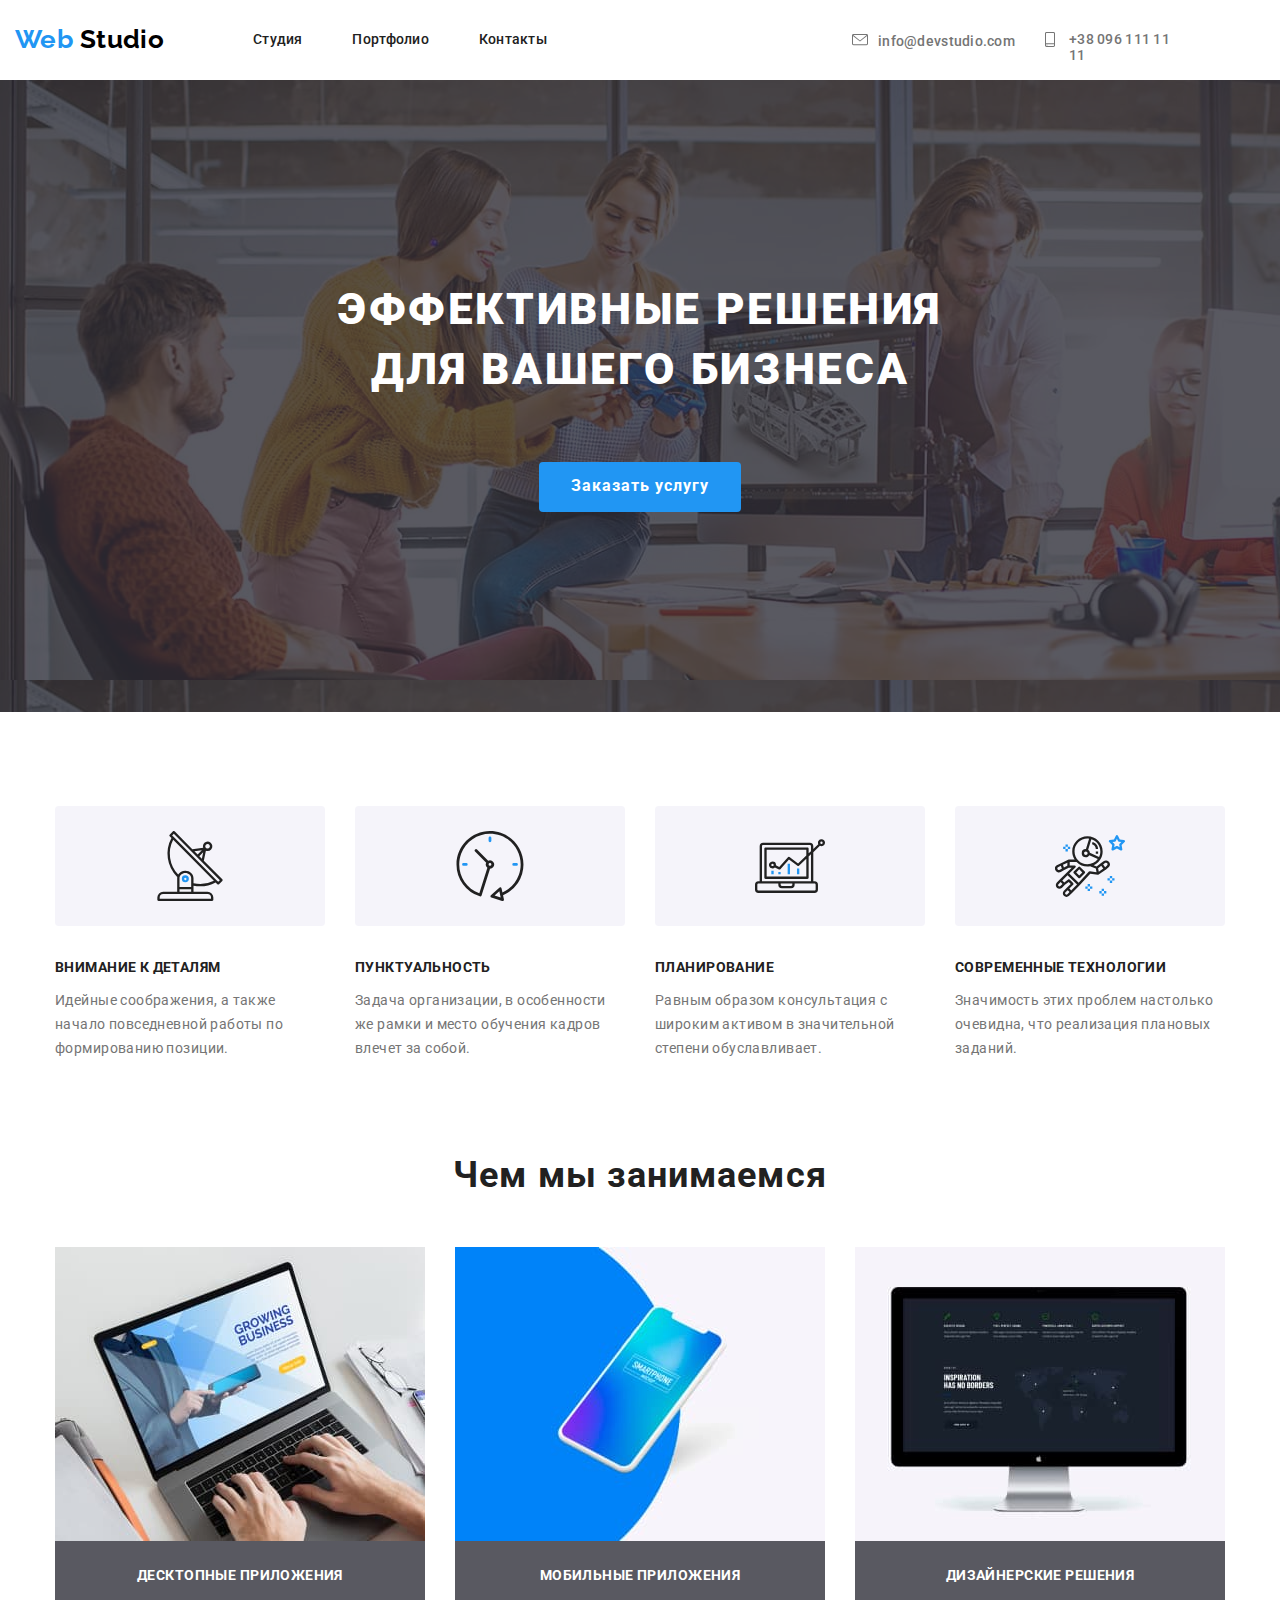
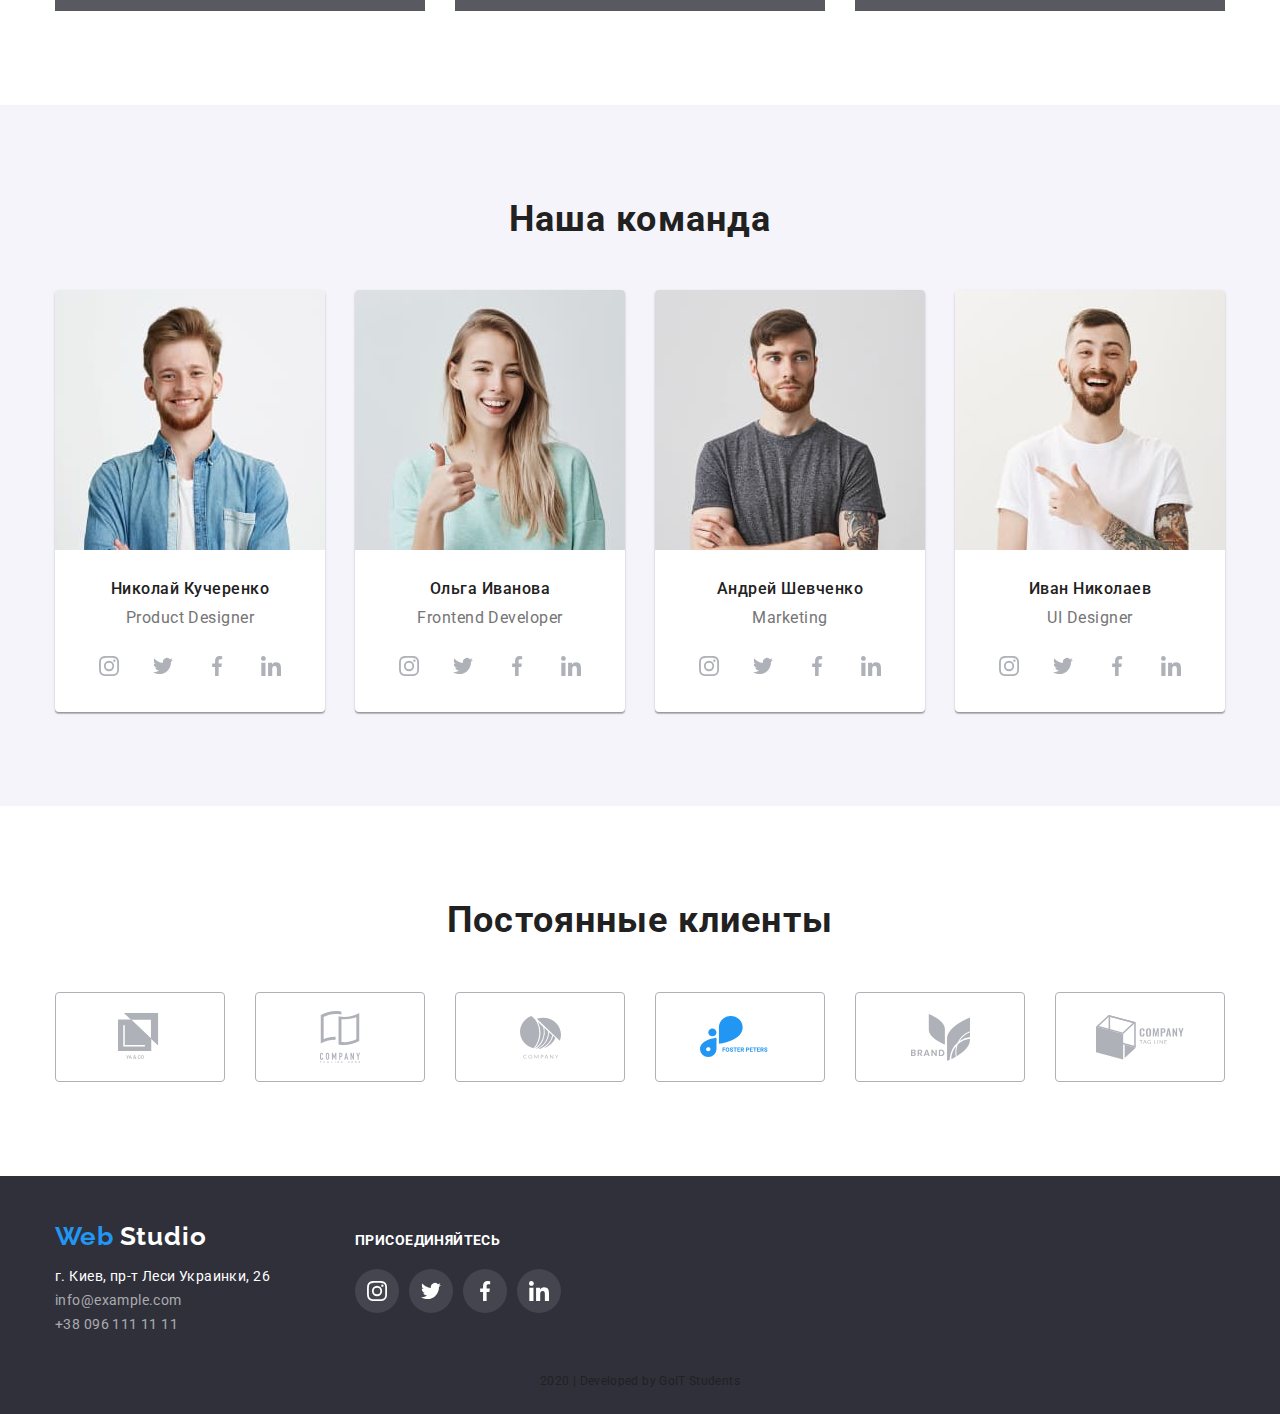
<file: index.html>
<!DOCTYPE html>
<html lang="ru">
  <head>
    <meta charset="UTF-8" />
    <meta name="viewport" content="width=device-width, initial-scale=1.0" />
    <title>Студия</title>
    <link
      href="https://fonts.googleapis.com/css2?family=Raleway:wght@700&family=Roboto:wght@400;500;700;900&display=swap"
      rel="stylesheet"
    />
    <link
      rel="stylesheet"
      href="https://cdnjs.cloudflare.com/ajax/libs/modern-normalize/0.6.0/modern-normalize.min.css"
    />
    <link rel="stylesheet" href="./css/styles.css" />
  </head>
  <body>
    <header>
      <!-- Navigation -->
      <div class="container header-container">
        <nav class="navigation-container">
          <a href="" class="logo all-logo">
            Web <span class="logo-part">Studio</span></a
          >
          <ul class="site-nav list">
            <li><a href="" class="nav-item">Студия</a></li>
            <li>
              <a
                class="nav-item"
                target="_blank"
                rel="import"
                href="portfolio.html"
                >Портфолио
              </a>
            </li>
            <li><a class="nav-item" href="">Контакты</a></li>
          </ul>
        </nav>
        <ul class="contact list">
          <li class="contact-link">
            <a class="link mail" href="mailto:info@devstudio.com"
              >info@devstudio.com</a
            >
          </li>
          <li class="contact-link">
            <a class="link phone" href="tel:+380961111111">+38 096 111 11 11</a>
          </li>
        </ul>
      </div>
    </header>

    <main>
      <section class="section hero">
        <div class="container">
          <h1 class="hero-title">
            эффективные решения <br />
            для вашего бизнеса
          </h1>
          <a href="" class="button" target="_blank" rel="noopener noreferrer"
            >Заказать услугу</a
          >
        </div>
      </section>

      <!-- section abilities-->
      <section class="section">
        <div class="container">
          <ul class="abilities list">
            <li class="abilities-items icon-antena">
              <h3 class="abilities-title">внимание к деталям</h3>
              <p class="abilities-text">
                Идейные соображения, а также начало повседневной работы по
                формированию позиции.
              </p>
            </li>
            <li class="abilities-items icon-clock">
              <h3 class="abilities-title">пунктуальность</h3>
              <p class="abilities-text">
                Задача организации, в особенности же рамки и место обучения
                кадров влечет за собой.
              </p>
            </li>
            <li class="abilities-items icon-diagram">
              <h3 class="abilities-title">планирование</h3>
              <p class="abilities-text">
                Равным образом консультация с широким активом в значительной
                степени обуславливает.
              </p>
            </li>
            <li class="abilities-items icon-astr">
              <h3 class="abilities-title">современные технологии</h3>
              <p class="abilities-text">
                Значимость этих проблем настолько очевидна, что реализация
                плановых заданий.
              </p>
            </li>
          </ul>
        </div>
      </section>

      <!-- What we do -->
      <section class="section what-we-do">
        <div class="container">
          <h2 class="doin-name">Чем мы занимаемся</h2>
          <ul class="doin list">
            <li class="doin-cards">
              <img
                class="doin-image"
                src="./images/notebook1.jpg"
                alt="Ноутбук"
                width="370"
                height="294"
              />
              <h3 class="doin-title">десктопные приложения</h3>
            </li>
            <li class="doin-cards">
              <img
                class="doin-image"
                src="./images/phone1.jpg"
                alt="Мобильный телефон"
                width="370"
                height="294"
              />
              <h3 class="doin-title">мобильные приложения</h3>
            </li>
            <li class="doin-cards">
              <img
                class="doin-image"
                src="./images/display.jpg"
                alt="Дисплей"
                width="370"
                height="294"
              />
              <h3 class="doin-title">дизайнерские решения</h3>
            </li>
          </ul>
        </div>
      </section>

      <!-- Our Team -->
      <section class="section our-team">
        <div class="container">
          <h2 class="our-team-title">Наша команда</h2>
          <ul class="team list">
            <li class="our-team-cards">
              <img
                class="our-team-photo"
                src="./images/john.jpg"
                alt="фото Джон Смит"
                width="270"
                height="260"
              />
              <h3 lang="en" class="team-names">Николай Кучеренко</h3>
              <p lang="en" class="team-profesion">Product Designer</p>
              <ul class="contact-team list">
                <li>
                  <a
                    class="contact-team-button"
                    href=""
                    target="_blank"
                    rel="noopener noreferrer"
                    aria-label="Ссылка на Инстаграм"
                    ><svg class="contact-team-svg" widht="20" height="20">
                      <use href="./images/sprite.svg#svg-instagram"></use></svg
                  ></a>
                </li>
                <li>
                  <a
                    class="contact-team-button"
                    href=""
                    target="_blank"
                    rel="noopener noreferrer"
                    aria-label="Ссылка на Твиттер"
                    ><svg class="contact-team-svg" widht="20" height="20">
                      <use href="./images/sprite.svg#svg-twitter"></use></svg
                  ></a>
                </li>
                <li>
                  <a
                    class="contact-team-button"
                    href=""
                    target="_blank"
                    rel="noopener noreferrer"
                    aria-label="Ссылка на Фейсбук"
                    ><svg class="contact-team-svg" widht="20" height="20">
                      <use href="./images/sprite.svg#svg-facebook"></use></svg
                  ></a>
                </li>
                <li>
                  <a
                    class="contact-team-button"
                    href=""
                    target="_blank"
                    rel="noopener noreferrer"
                    aria-label="Ссылка на Ин"
                    ><svg class="contact-team-svg" widht="20" height="20">
                      <use href="./images/sprite.svg#svg-linkedin"></use></svg
                  ></a>
                </li>
              </ul>
            </li>
            <!-- Marta Stewart -->
            <li class="our-team-cards">
              <img
                class="our-team-photo"
                src="./images/marta.jpg"
                alt="фото Марта Стюарт"
                width="270"
                height="260"
              />
              <h3 lang="en" class="team-names">Ольга Иванова</h3>
              <p lang="en" class="team-profesion">Frontend Developer</p>
              <ul class="contact-team list">
                <li>
                  <a
                    class="contact-team-button"
                    href=""
                    target="_blank"
                    rel="noopener noreferrer"
                    aria-label="Ссылка на Инстаграм"
                    ><svg class="contact-team-svg" widht="20" height="20">
                      <use href="./images/sprite.svg#svg-instagram"></use></svg
                  ></a>
                </li>
                <li>
                  <a
                    class="contact-team-button"
                    href=""
                    target="_blank"
                    rel="noopener noreferrer"
                    aria-label="Ссылка на Твиттер"
                    ><svg class="contact-team-svg" widht="20" height="20">
                      <use href="./images/sprite.svg#svg-twitter"></use></svg
                  ></a>
                </li>
                <li>
                  <a
                    class="contact-team-button"
                    href=""
                    target="_blank"
                    rel="noopener noreferrer"
                    aria-label="Ссылка на Фейсбук"
                    ><svg class="contact-team-svg" widht="20" height="20">
                      <use href="./images/sprite.svg#svg-facebook"></use></svg
                  ></a>
                </li>
                <li>
                  <a
                    class="contact-team-button"
                    href=""
                    target="_blank"
                    rel="noopener noreferrer"
                    aria-label="Ссылка на Ин"
                    ><svg class="contact-team-svg" widht="20" height="20">
                      <use href="./images/sprite.svg#svg-linkedin"></use></svg
                  ></a>
                </li>
              </ul>
            </li>
            <!-- Robert Jakis -->
            <li class="our-team-cards">
              <img
                class="our-team-photo"
                src="./images/robert.jpg"
                alt="фото Роберт Якис"
                width="270"
                height="260"
              />
              <h3 lang="en" class="team-names">Андрей Шевченко</h3>
              <p lang="en" class="team-profesion">Marketing</p>
              <ul class="contact-team list">
                <li>
                  <a
                    class="contact-team-button"
                    href=""
                    target="_blank"
                    rel="noopener noreferrer"
                    aria-label="Ссылка на Инстаграм"
                    ><svg class="contact-team-svg" widht="20" height="20">
                      <use href="./images/sprite.svg#svg-instagram"></use></svg
                  ></a>
                </li>
                <li>
                  <a
                    class="contact-team-button"
                    href=""
                    target="_blank"
                    rel="noopener noreferrer"
                    aria-label="Ссылка на Твиттер"
                    ><svg class="contact-team-svg" widht="20" height="20">
                      <use href="./images/sprite.svg#svg-twitter"></use></svg
                  ></a>
                </li>
                <li>
                  <a
                    class="contact-team-button"
                    href=""
                    target="_blank"
                    rel="noopener noreferrer"
                    aria-label="Ссылка на Фейсбук"
                    ><svg class="contact-team-svg" widht="20" height="20">
                      <use href="./images/sprite.svg#svg-facebook"></use></svg
                  ></a>
                </li>
                <li>
                  <a
                    class="contact-team-button"
                    href=""
                    target="_blank"
                    rel="noopener noreferrer"
                    aria-label="Ссылка на Ин"
                    ><svg class="contact-team-svg" widht="20" height="20">
                      <use href="./images/sprite.svg#svg-linkedin"></use></svg
                  ></a>
                </li>
              </ul>
            </li>
            <!-- Martin Doe -->
            <li class="our-team-cards">
              <img
                class="our-team-photo"
                src="./images/martin.jpg"
                alt="фото Мартин Доу"
                width="270"
                height="260"
              />
              <h3 lang="en" class="team-names">Иван Николаев</h3>
              <p lang="en" class="team-profesion">UI Designer</p>
              <ul class="contact-team list">
                <li class="contact-team-item">
                  <a
                    class="contact-team-button"
                    href=""
                    target="_blank"
                    rel="noopener noreferrer"
                    aria-label="Ссылка на Инстаграм"
                    ><svg class="contact-team-svg" widht="20" height="20">
                      <use href="./images/sprite.svg#svg-instagram"></use></svg
                  ></a>
                </li>
                <li class="contact-team-item">
                  <a
                    class="contact-team-button"
                    href=""
                    target="_blank"
                    rel="noopener noreferrer"
                    aria-label="Ссылка на Твиттер"
                    ><svg class="contact-team-svg" widht="20" height="20">
                      <use href="./images/sprite.svg#svg-twitter"></use></svg
                  ></a>
                </li>
                <li class="contact-team-item">
                  <a
                    class="contact-team-button"
                    href=""
                    target="_blank"
                    rel="noopener noreferrer"
                    aria-label="Ссылка на Фейсбук"
                    ><svg class="contact-team-svg" widht="20" height="20">
                      <use href="./images/sprite.svg#svg-facebook"></use>
                    </svg>
                  </a>
                </li>
                <li class="contact-team-item">
                  <a
                    class="contact-team-button"
                    href=""
                    target="_blank"
                    rel="noopener noreferrer"
                    aria-label="Ссылка на Ин"
                    ><svg class="contact-team-svg" widht="20" height="20">
                      <use href="./images/sprite.svg#svg-linkedin"></use>
                    </svg>
                  </a>
                </li>
              </ul>
            </li>
          </ul>
        </div>
      </section>

      <!-- Regular Clients -->
      <section class="section regular-clients">
        <div class="container">
          <h2 class="clients-title">Постоянные клиенты</h2>
          <ul class="clients list">
            <li class="client">
              <a
                href=""
                target="_blank"
                rel="noopener noreferrer"
                aria-label="клиент 1"
                ><img
                  class="client-img"
                  src="./images/logo1.svg"
                  alt="client 1"
                  height="49"
                  width="44"
              /></a>
            </li>
            <li class="client">
              <a
                href=""
                target="_blank"
                rel="noopener noreferrer"
                aria-label="клиент 2"
                ><img
                  class="client-img"
                  src="./images/logo2.svg"
                  alt="client 2"
                  height="52"
                  width="40"
              /></a>
            </li>
            <li class="client">
              <a
                href=""
                target="_blank"
                rel="noopener noreferrer"
                aria-label="клиент 3"
                ><img
                  class="client-img"
                  src="./images/logo3.svg"
                  alt="client 3"
                  height="43"
                  width="41"
              /></a>
            </li>
            <li class="client">
              <a
                href=""
                target="_blank"
                rel="noopener noreferrer"
                aria-label="клиент 4"
                ><img
                  class="client-img"
                  src="./images/logo4.svg"
                  alt="client 4"
                  height="42"
                  width="80"
              /></a>
            </li>
            <li class="client">
              <a
                href=""
                target="_blank"
                rel="noopener noreferrer"
                aria-label="клиент 5"
                ><img
                  class="client-img"
                  src="./images/logo5.svg"
                  alt="client 5"
                  height="47"
                  width="59"
              /></a>
            </li>
            <li class="client">
              <a
                href=""
                target="_blank"
                rel="noopener noreferrer"
                aria-label="клиент 6"
                ><img
                  class="client-img"
                  src="./images/logo6.svg"
                  alt="client 6"
                  height="45"
                  width="88"
              /></a>
            </li>
          </ul>
        </div>
      </section>
    </main>
    <footer class="footer">
      <!-- Contacts -->
      <div class="container">
        <div class="footer-part">
          <div class="footer-adress">
            <a href="" lang="en" class="logo all-logo-second"
              >Web <span class="logo-part-second">Studio</span></a
            >

            <address class="full-adress">
              <p class="adress">г. Киев, пр-т Леси Украинки, 26</p>
              <a class="st-adress-link" href="mailto:info@example.com"
                >info@example.com</a
              >
              <br />
              <a class="st-adress-link" href="tel:+380961111111"
                >+38 096 111 11 11</a
              >
            </address>
          </div>
          <div class="connect-us">
            <p class="connect-to-us">присоединяйтесь</p>
            <ul class="social-contact list">
              <li class="social-contact-item">
                <a
                  class="contact-connect"
                  href=""
                  target="_blank"
                  rel="noopener noreferrer"
                  aria-label="Ссылка на Инстаграм"
                  ><svg class="connect-icon" widht="20" height="20">
                    <use href="./images/sprite.svg#svg-insta"></use>
                  </svg>
                </a>
              </li>
              <li class="social-contact-item">
                <a
                  class="contact-connect"
                  href=""
                  target="_blank"
                  rel="noopener noreferrer"
                  aria-label="Ссылка на Твиттер"
                  ><svg class="connect-icon" widht="20" height="20">
                    <use href="./images/sprite.svg#svg-twit"></use>
                  </svg>
                </a>
              </li>
              <li class="social-contact-item">
                <a
                  class="contact-connect"
                  href=""
                  target="_blank"
                  rel="noopener noreferrer"
                  aria-label="Ссылка на Фейсбук"
                  ><svg class="connect-icon" widht="20" height="20">
                    <use href="./images/sprite.svg#svg-faceb"></use>
                  </svg>
                </a>
              </li>
              <li class="social-contact-item">
                <a
                  class="contact-connect"
                  href=""
                  target="_blank"
                  rel="noopener noreferrer"
                  aria-label="Ссылка на Ин"
                  ><svg class="connect-icon" widht="20" height="20">
                    <use href="./images/sprite.svg#svg-link-in"></use>
                  </svg>
                </a>
              </li>
            </ul>
          </div>
        </div>
        <p class="avtor">2020 | Developed by GoIT Students</p>
      </div>
    </footer>
  </body>
</html>
</file>
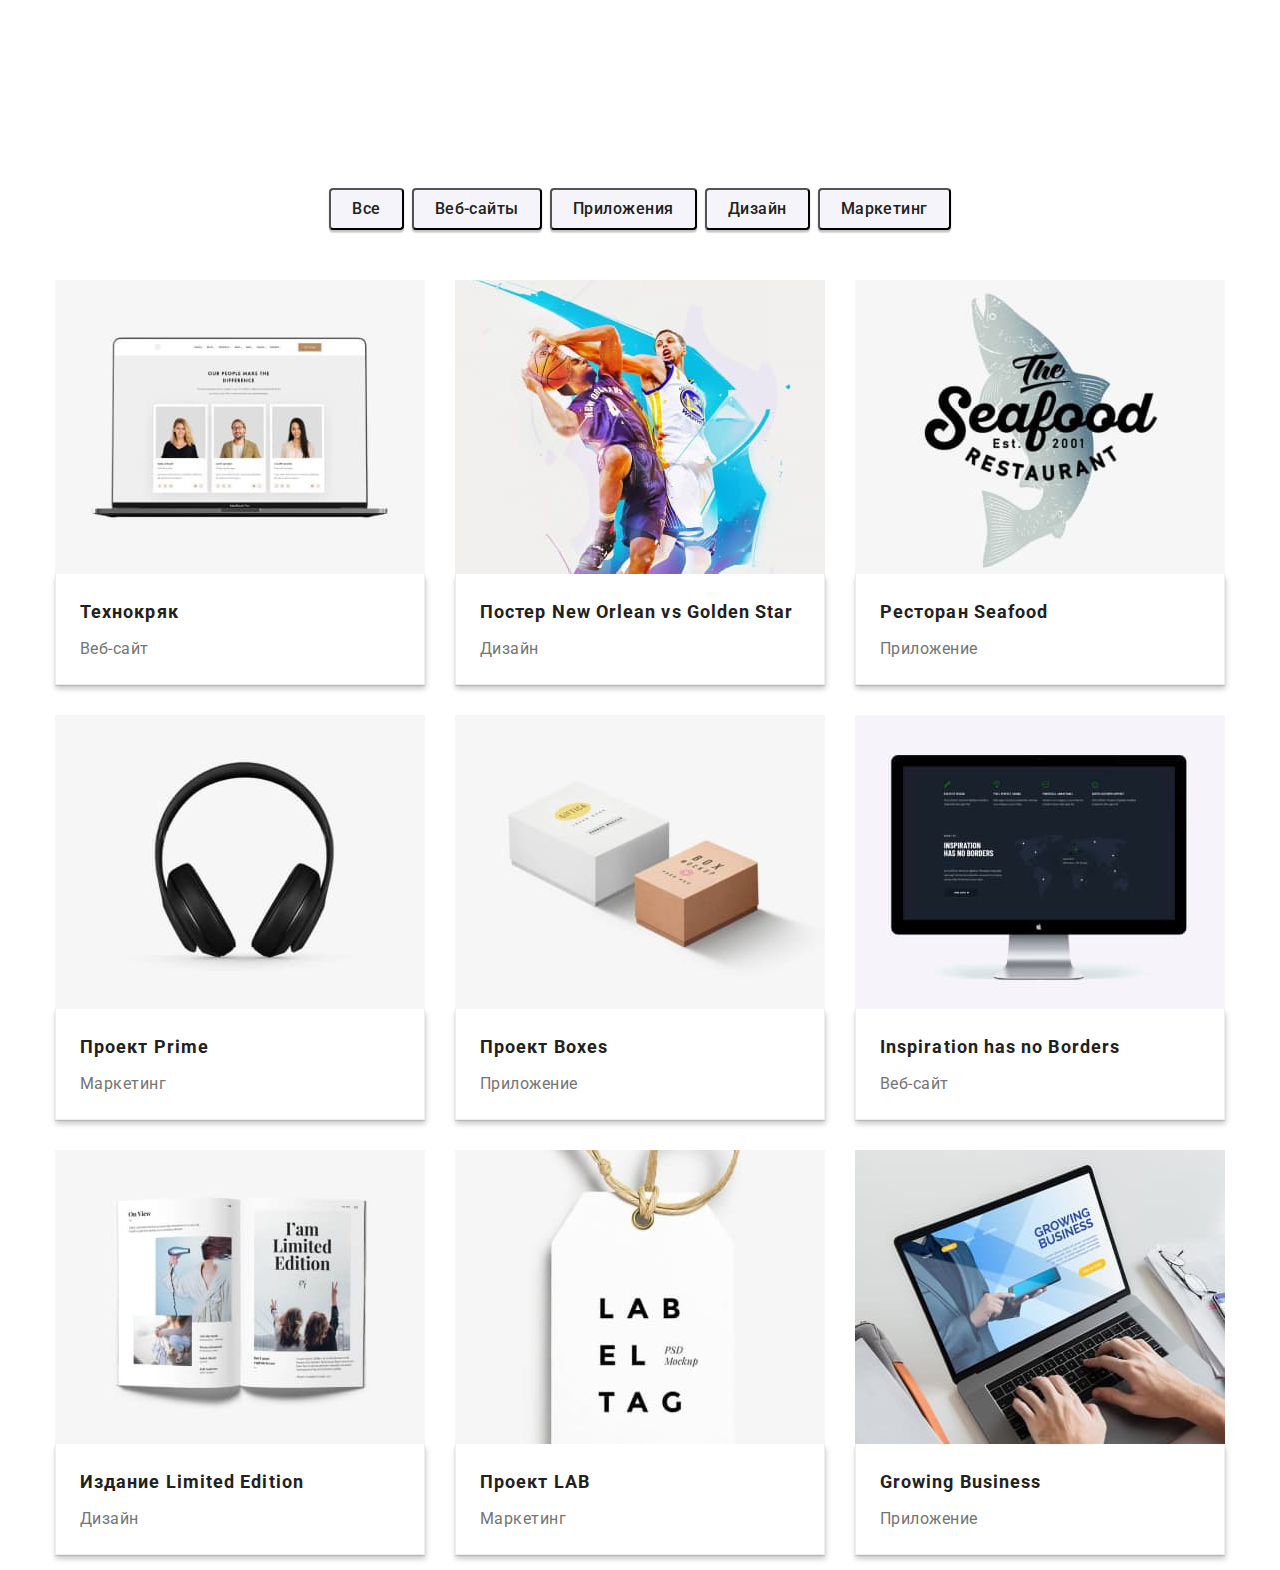
<file: portfolio.html>
<!DOCTYPE html>
<html lang="ru">
  <head>
    <meta charset="UTF-8" />
    <meta name="viewport" content="width=device-width, initial-scale=1.0" />
    <title>Портфолио</title>
    <link
      href="https://fonts.googleapis.com/css2?family=Raleway:wght@700&family=Roboto:wght@400;500;700;900&display=swap"
      rel="stylesheet"
    />
    <link
      rel="stylesheet"
      href="https://cdnjs.cloudflare.com/ajax/libs/modern-normalize/0.6.0/modern-normalize.min.css"
    />
    <link rel="stylesheet" href="./css/styles.css" />
  </head>
  <body>
    <main>
      <!-- Navigation -->
      <section class="section portfolio-cards">
        <div class="container">
          <ul class="nav-header list">
            <li class="portfolio-item">
              <button type="button" class="nav-title-name">Все</button>
            </li>
            <li class="portfolio-item">
              <button type="button" class="nav-title-name">Веб-сайты</button>
            </li>
            <li class="portfolio-item">
              <button type="button" class="nav-title-name">Приложения</button>
            </li>
            <li class="portfolio-item">
              <button type="button" class="nav-title-name">Дизайн</button>
            </li>
            <li class="portfolio-item">
              <button type="button" class="nav-title-name">Маркетинг</button>
            </li>
          </ul>

          <!-- section All-->

          <ul class="work-examples list">
            <li class="work-examples-card">
              <a href="" class="work-example-imtext">
                <img
                  src="./images/macbook.jpg"
                  alt="MacBook"
                  width="370"
                  height="294"
                  class="work-examples-image"
                />
                <p class="work-example-text">
                  Технокряк это современная площадка распространения
                  коронавируса. Компании используют эту платформу для цифрового
                  шпионажа и атак на защищённые сервера конкурентов.
                </p>
                <div class="example-description">
                  <h3 lang="ru" class="work-example-title">Технокряк</h3>
                  <p lang="ru" class="work-example-description">Веб-сайт</p>
                </div></a
              >
            </li>
            <li class="work-examples-card">
              <a href="" class="work-example-imtext">
                <img
                  src="./images/backetboolpl.jpg"
                  alt="Backetbool players"
                  width="370"
                  height="294"
                  class="work-examples-image"
                />
                <p class="work-example-text">
                  Технокряк это современная площадка распространения
                  коронавируса. Компании используют эту платформу для цифрового
                  шпионажа и атак на защищённые сервера конкурентов.
                </p>
                <div class="example-description">
                  <h3 class="work-example-title">
                    Постер New Orlean vs Golden Star
                  </h3>
                  <p lang="ru" class="work-example-description">Дизайн</p>
                </div></a
              >
            </li>
            <li class="work-examples-card">
              <a href="" class="work-example-imtext">
                <img
                  src="./images/logorestaurant.jpg"
                  alt="Seafood restaurant"
                  width="370"
                  height="294"
                  class="work-examples-image"
                />
                <p class="work-example-text">
                  Технокряк это современная площадка распространения
                  коронавируса. Компании используют эту платформу для цифрового
                  шпионажа и атак на защищённые сервера конкурентов.
                </p>
                <div class="example-description">
                  <h3 class="work-example-title">Ресторан Seafood</h3>
                  <p lang="ru" class="work-example-description">Приложение</p>
                </div></a
              >
            </li>
            <li class="work-examples-card">
              <a href="" class="work-example-imtext">
                <img
                  src="./images/headphones.jpg"
                  alt="Headphones"
                  width="370"
                  height="294"
                  class="work-examples-image"
                />
                <p class="work-example-text">
                  Технокряк это современная площадка распространения
                  коронавируса. Компании используют эту платформу для цифрового
                  шпионажа и атак на защищённые сервера конкурентов.
                </p>
                <div class="example-description">
                  <h3 class="work-example-title">Проект Prime</h3>
                  <p lang="ru" class="work-example-description">Маркетинг</p>
                </div></a
              >
            </li>
            <li class="work-examples-card">
              <a href="" class="work-example-imtext">
                <img
                  src="./images/boxes.jpg"
                  alt="Boxes"
                  width="370"
                  height="294"
                  class="work-examples-image"
                />
                <p class="work-example-text">
                  Технокряк это современная площадка распространения
                  коронавируса. Компании используют эту платформу для цифрового
                  шпионажа и атак на защищённые сервера конкурентов.
                </p>
                <div class="example-description">
                  <h3 class="work-example-title">Проект Boxes</h3>
                  <p lang="ru" class="work-example-description">Приложение</p>
                </div></a
              >
            </li>
            <li class="work-examples-card">
              <a href="" class="work-example-imtext">
                <img
                  src="./images/macdisplay.jpg"
                  alt="MacDisplay"
                  width="370"
                  height="294"
                  class="work-examples-image"
                />
                <p class="work-example-text">
                  Технокряк это современная площадка распространения
                  коронавируса. Компании используют эту платформу для цифрового
                  шпионажа и атак на защищённые сервера конкурентов.
                </p>
                <div class="example-description">
                  <h3 lang="en" class="work-example-title">
                    Inspiration has no Borders
                  </h3>
                  <p lang="ru" class="work-example-description">Веб-сайт</p>
                </div></a
              >
            </li>
            <li class="work-examples-card">
              <a href="" class="work-example-imtext">
                <img
                  src="./images/book.jpg"
                  alt="Book"
                  width="370"
                  height="294"
                  class="work-examples-image"
                />
                <p class="work-example-text">
                  Технокряк это современная площадка распространения
                  коронавируса. Компании используют эту платформу для цифрового
                  шпионажа и атак на защищённые сервера конкурентов.
                </p>
                <div class="example-description">
                  <h3 class="work-example-title">Издание Limited Edition</h3>
                  <p lang="ru" class="work-example-description">Дизайн</p>
                </div></a
              >
            </li>
            <li class="work-examples-card">
              <a href="" class="work-example-imtext">
                <img
                  src="./images/labeltag.jpg"
                  alt="Logo"
                  width="370"
                  height="294"
                  class="work-examples-image"
                />
                <p class="work-example-text">
                  Технокряк это современная площадка распространения
                  коронавируса. Компании используют эту платформу для цифрового
                  шпионажа и атак на защищённые сервера конкурентов.
                </p>
                <div class="example-description">
                  <h3 class="work-example-title">Проект LAB</h3>
                  <p lang="ru" class="work-example-description">Маркетинг</p>
                </div></a
              >
            </li>
            <li class="work-examples-card">
              <a href="" class="work-example-imtext">
                <img
                  src="./images/macbook1.jpg"
                  alt="Business Book"
                  width="370"
                  height="294"
                  class="work-examples-image"
                />
                <p class="work-example-text">
                  Технокряк это современная площадка распространения
                  коронавируса. Компании используют эту платформу для цифрового
                  шпионажа и атак на защищённые сервера конкурентов.
                </p>
                <div class="example-description">
                  <h3 lang="en" class="work-example-title">Growing Business</h3>
                  <p lang="ru" class="work-example-description">Приложение</p>
                </div></a
              >
            </li>
          </ul>
        </div>
      </section>
    </main>
  </body>
</html>
</file>
<file: css/styles.css>
:root {
  --basic-color: #212121;
  --pale-color: #afb1b8;
  --accent-color: #2196f3;
  --main-color: #000000;
  --white-color: #ffffff;
  --paragr-gris-color: #757575;
}
body {
  color: var(--basic-color);
  font-family: Roboto, sans-serif;
  font-style: normal;
  font-weight: 400;
  letter-spacing: 0.03em;
  font-size: 14px;
  line-height: 1.7;
}
.list {
  list-style: none;
  margin: 0;
  padding: 0;
}
.container {
  width: 1200px;
  margin: 0 auto;
  padding: 0 15px;
}
.section {
  min-width: 1230px;
  padding-top: 94px;
  /*padding-bottom: 94px;*/
}
.visually-hidden {
  position: absolute;
  width: 1px;
  height: 1px;
  margin: -1px;
  padding: 0;
  border: 0;
  clip: rect(0, 0, 0, 0);
  overflow: hidden;
}
/*logo*/
.logo {
  color: var(--accent-color);
  font-family: Raleway;
  font-weight: 700;
  font-size: 26px;
  line-height: 1.2;
  text-decoration: none;
  display: block;
}
.all-logo {
  width: 153px;
  margin-right: 85px;
  margin-left: 0;
}
.logo-part {
  color: var(--main-color);
}
/*Navigation*/
.header-container {
  display: flex;
  align-items: center;
  height: 80px;
  margin: 0;
}
.navigation-container {
  display: flex;
  align-items: center;
  margin-left: 0;
  margin-right: 305px;
}
.site-nav {
  width: 294px;
  display: flex;
  align-items: center;
  justify-content: space-between;
}
.site-nav .nav-item {
  color: var(--basic-color);
  font-weight: 500;
  font-size: 14px;
  line-height: 1.14;
  letter-spacing: 0.02em;
  text-decoration: none;
}
.site-nav .nav-item:hover,
.site-nav .nav-item:focus {
  color: var(--accent-color);
}
.contact {
  display: flex;
  height: 16px;
  width: 323px;
  margin: 0;
}
.link {
  color: var(--paragr-gris-color);
  font-weight: 500;
  line-height: 1.14;
  letter-spacing: 0.02em;
  text-decoration: none;
  display: inline-flex;
  align-items: center;
}
.link::before {
  content: "";
  width: 16px;
  height: 11.2px;
  margin-right: 10px;
  background-position: center;
}
.mail {
  background-image: url("../images/envelope.svg");
  background-repeat: no-repeat;
}
.phone {
  background-image: url("../images/smartphone.svg");
  background-repeat: no-repeat;
}
.contact-link {
  display: inline-block;
}
.contact-link + .contact-link {
  margin-left: 30px;
}
.contact .link:hover,
.contact .link:focus {
  color: var(--accent-color);
}
.hero {
  max-width: 1600px;
  padding-top: 200px;
  padding-bottom: 200px;
  position: relative;
  text-align: center;
  background-image: url(../images/hero.jpg);
}
.hero::before {
  content: "";
  width: 100%;
  height: 100%;
  left: 0px;
  top: 0px;
  position: absolute;
  background-color: rgba(47, 48, 58, 0.8);
}
.hero-title {
  margin-top: 0;
  margin-bottom: 32px;
  position: relative;
  font-weight: 900;
  font-size: 44px;
  line-height: 1.36;
  letter-spacing: 0.06em;
  text-transform: uppercase;
  color: var(--white-color);
}
.button {
  position: relative;
  min-width: 200px;
  padding: 9px 31px;
  height: 50px;
  margin-top: 30px;
  font-style: normal;
  font-weight: 700;
  font-size: 16px;
  line-height: 1.8;
  display: inline-block;
  letter-spacing: 0.06em;
  text-decoration: none;
  color: var(--white-color);
  background-color: var(--accent-color);
  border: 1px solid transparent;
  border-radius: 4px;
}
.hero .button:hover,
.hero .button:focus {
  background-color: var(--pale-color);
}
/*section abilities
.abilities-container {
  position: relative;
}
.abilities-container::before {
  position: absolute;
  bottom: -94px;
  left: 0;
  content: "";
  width: 100%;
} */
.abilities {
  /*min-width: 1170px;*/
  /*margin-left: 0px;
  margin-right: 200px;*/
  display: flex;
  /*justify-content: space-between;*/
}
.abilities-items {
  width: 270px;
}
.abilities-items:not(:last-child) {
  margin-right: 30px;
}
.abilities-card {
  border-radius: 4px;
  background-color: #f5f4fa;
}
.abilities-items::before {
  content: "";
  display: block;
  height: 120px;
  border-radius: 4px;
  background-color: #f5f4fa;
  background-size: 70px 70px;
  background-position: center;
  background-repeat: no-repeat;
}
.icon-antena::before {
  background-image: url(../images/antenna.svg);
}
.icon-clock::before {
  background-image: url(../images/clock.svg);
}
.icon-diagram::before {
  background-image: url(../images/diagram.svg);
}
.icon-astr::before {
  background-image: url(../images/astronaut.svg);
}
.abilities .abilities-title {
  font-weight: 700;
  font-size: 14px;
  line-height: 1.7;
  letter-spacing: 0.03em;
  margin-top: 30px;
  margin-bottom: 10px;
  color: var(--basic-color);
  text-transform: uppercase;
}
.abilities .abilities-text {
  font-size: 14px;
  line-height: 1.7;
  letter-spacing: 0.03em;
  margin: 0;
  color: var(--paragr-gris-color);
}
/*What we do */
.doin {
  /* margin-left: 200px;
  margin-right: 200px;*/
  display: flex;
  padding-bottom: 94px;
  /*justify-content: space-between;*/
}
.doin-cards {
  min-width: 370px;
  /*position: relative;*/
}
.doin-cards:not(:last-child) {
  margin-right: 30px;
}
.doin-name {
  font-weight: 700;
  font-size: 36px;
  line-height: 1.16;
  text-align: center;
  margin-top: 0;
  margin-bottom: 50px;
  padding: 0;
  letter-spacing: 0.03em;
  color: var(--basic-color);
}
.doin-image {
  display: block;
  max-width: 100%;
  height: auto;
}
.doin-title {
  /*position: absolute;*/
  bottom: 0;
  margin-top: 0px;
  margin-bottom: 0px;
  padding-top: 27px;
  padding-bottom: 27px;
  width: 100%;
  color: var(--white-color);
  background: rgba(47, 48, 58, 0.8);
  /*width: 370px;
  height: 70px;*/
  font-weight: 700;
  font-size: 14px;
  line-height: 1.14;
  text-align: center;
  text-transform: uppercase;
}
/*Our Team*/
.our-team {
  max-width: 1600px;
  left: 0px;
  background: #f5f4fa;
}
.our-team-title {
  margin-top: 0px;
  margin-bottom: 50px;
  padding: 0;
  font-weight: 700;
  font-size: 36px;
  line-height: 1.16;
  text-align: center;
  letter-spacing: 0.03em;
  color: var(--basic-color);
}
.team {
  width: 1170px;
  display: flex;
  /*justify-content: space-between;*/
  padding-bottom: 94px;
}
.our-team-cards {
  width: calc((100%-30px * 3) / 4);
  height: 422px;
  text-align: center;
  background-color: var(--white-color);
  box-shadow: 0px 2px 1px rgba(0, 0, 0, 0.2), 0px 1px 1px rgba(0, 0, 0, 0.14),
    0px 1px 3px rgba(0, 0, 0, 0.12);
  border-radius: 4px;
  overflow: hidden;
}
.our-team-cards:not(:last-child) {
  margin-right: 30px;
}
.our-team-photo {
  display: block;
  max-width: 100%;
  height: auto;
}
.team-names {
  margin-top: 30px;
  margin-bottom: 10px;
  padding: 0;
  font-weight: 500;
  font-size: 16px;
  line-height: 1.18;
  letter-spacing: 0.03em;
  color: var(--basic-color);
}
.team-profesion {
  font-weight: normal;
  margin: 0;
  font-size: 16px;
  line-height: 1.18;
  letter-spacing: 0.03em;
  color: var(--paragr-gris-color);
}
.contact-team {
  width: 206px;
  margin: 16px 32px 24px 32px;
  display: flex;
  justify-content: space-between;
}
.contact-team-button {
  display: flex;
  padding: 0;
  border: none;
  height: 44px;
  width: 44px;
  border-radius: 50%;
  align-items: center;
  justify-content: center;
}
.contact-team-item:not(:last-child) {
  margin-right: 10px;
}
.contact-team-button:hover,
.contact-team-button:focus {
  background-color: var(--accent-color);
}
.contact-team-svg {
  fill: #afb1b8;
}
.contact-team-svg:hover,
.contact-team-svg:focus {
  fill: var(--white-color);
}
/*Regular Clients
.regular-clients {
  width: 1170px;
  height: 182px;
  margin-left: 200px;
  margin-right: 200px;
} */
.clients-title {
  margin-top: 0px;
  margin-bottom: 50px;
  padding: 0;
  font-weight: 700;
  font-size: 36px;
  line-height: 1.16;
  text-align: center;
  letter-spacing: 0.03em;
  color: var(--basic-color);
}
.clients {
  /*margin-left: 200px;
  margin-right: 200px;*/
  display: flex;
  padding-bottom: 94px;
  /*justify-content: space-between;*/
}
.client {
  width: 170px;
  height: 90px;
  border: 1px solid #afb1b8;
  box-sizing: border-box;
  border-radius: 4px;
  display: flex;
  align-items: center;
  justify-content: center;
}
.client:not(:last-child) {
  margin-right: 30px;
}
.client-img {
  display: block;
  max-width: 100%;
}
/*.client-img:hover,
.client-img:focus {
  background-color: var(--accent-color);
}*/
.client:hover,
.client:focus {
  background-color: var(--accent-color);
}

.footer {
  min-width: 1230px;
  padding-top: 45px;
  padding-bottom: 21px;
  left: 1px;
  right: 0;
  background-color: #2f303a;
}
.footer-part {
  display: flex;
  align-items: baseline;
  padding-bottom: 28px;
  /*margin-left: 200px;
  margin-right: 200px;*/
}
.logo-part-second {
  color: var(--white-color);
  font-weight: 700;
  font-size: 26px;
  line-height: 1.2;
  letter-spacing: 0.03em;
}
.footer-adress {
  width: 231px;
  margin-right: 69px;
}
.full-adress {
  margin-top: 8px;
  width: 231px;
  height: 81px;
  align-content: center;
}
.adress {
  margin: 0;
  font-style: normal;
  font-size: 14px;
  line-height: 1.7;
  letter-spacing: 0.03em;
  color: var(--white-color);
}
.st-adress-link {
  font-style: normal;
  font-weight: normal;
  font-size: 14px;
  line-height: 1.7;
  letter-spacing: 0.03em;
  color: rgba(255, 255, 255, 0.6);
  text-decoration: none;
}
.st-adress-link:hover,
.st-adress-link:focus {
  background-color: var(--accent-color);
}
.connect-us {
  width: 206px;
}
.social-contact {
  display: flex;
  padding-top: 20px;
  min-height: 44px;
}
.social-contact-item:not(:last-child) {
  margin-right: 10px;
}
.connect-to-us {
  margin: 0;
  color: var(--white-color);
  font-weight: 700;
  font-size: 14px;
  line-height: 1.14;
  letter-spacing: 0.03em;
  text-transform: uppercase;
}
.contact-connect {
  height: 44px;
  width: 44px;
  border-radius: 50%;
  display: flex;
  align-items: center;
  justify-content: center;
  background-color: rgba(255, 255, 255, 0.1);
}
.contact-connect:hover,
.contact-connect:focus {
  background-color: var(--accent-color);
}
.avtor {
  margin: 0;
  font-size: 12px;
  line-height: 2;
  text-align: center;
  letter-spacing: 0.03em;
  color: rgba (255, 255, 255, 0.4);
}
/*portfolio*/
/*Navigation*/

.nav-header {
  display: flex;
  justify-content: center;
  margin-top: 94px;
  margin-bottom: 50px;
}
.portfolio-item:not(:last-child) {
  margin-right: 8px;
}
.nav-title-name {
  padding: 6px 21px;
  font-weight: 500;
  font-size: 16px;
  line-height: 1.62;
  text-align: center;
  letter-spacing: 0.03em;
  color: var(--basic-color);
  background: #f5f4fa;
  box-shadow: 0px 2px 2px rgba(0, 0, 0, 0.12), 0px 1px 2px rgba(0, 0, 0, 0.08),
    0px 3px 1px rgba(0, 0, 0, 0.1);
  border-radius: 4px;
}
.nav-title-name:hover,
.nav-title-name:focus {
  color: var(--white-color);
  background-color: var(--accent-color);
}
.work-examples {
  display: flex;
  flex-wrap: wrap;
  margin: -15px;
}
.work-examples-card {
  position: relative;
  width: calc((100% - 90px) / 3);
  margin: 15px;
}
.work-example-imtext {
  text-decoration: none;
  display: block;
}
.work-examples-image {
  display: block;
  width: 100%;
  /*height: auto;*/
}
.work-example-text {
  position: absolute;
  width: 100%;
  height: 294px;
  top: 0;
  left: 0;
  display: none;
  margin-top: 0;
  margin-bottom: 0;
  padding: 24px 63px;
  font-size: 18px;
  line-height: 1.56;
  color: var(--white-color);
  background-color: rgba(33, 150, 243, 0.9);
}
.work-examples-card:hover .work-example-text,
.work-examples-card:focus .work-example-text {
  display: block;
}
.work-example-title {
  margin-top: 0;
  margin-bottom: 4px;
  font-size: 18px;
  font-style: normal;
  font-weight: 700;
  line-height: 2;
  letter-spacing: 0.06em;
  color: var(--basic-color);
}
.example-description {
  padding: 20px 24px;
  border-right: 1px solid #eeeeee;
  border-left: 1px solid #eeeeee;
  border-bottom: 1px solid #eeeeee;
  box-shadow: 1px 4px 6px rgba(0, 0, 0, 0.16), 0px 4px 4px rgba(0, 0, 0, 0.06),
    0px 1px 1px rgba(0, 0, 0, 0.12);
}
.work-example-description {
  margin: 0;
  font-size: 16px;
  line-height: 1.88;
  letter-spacing: 0.03em;
  color: var(--paragr-gris-color);
}
</file>
